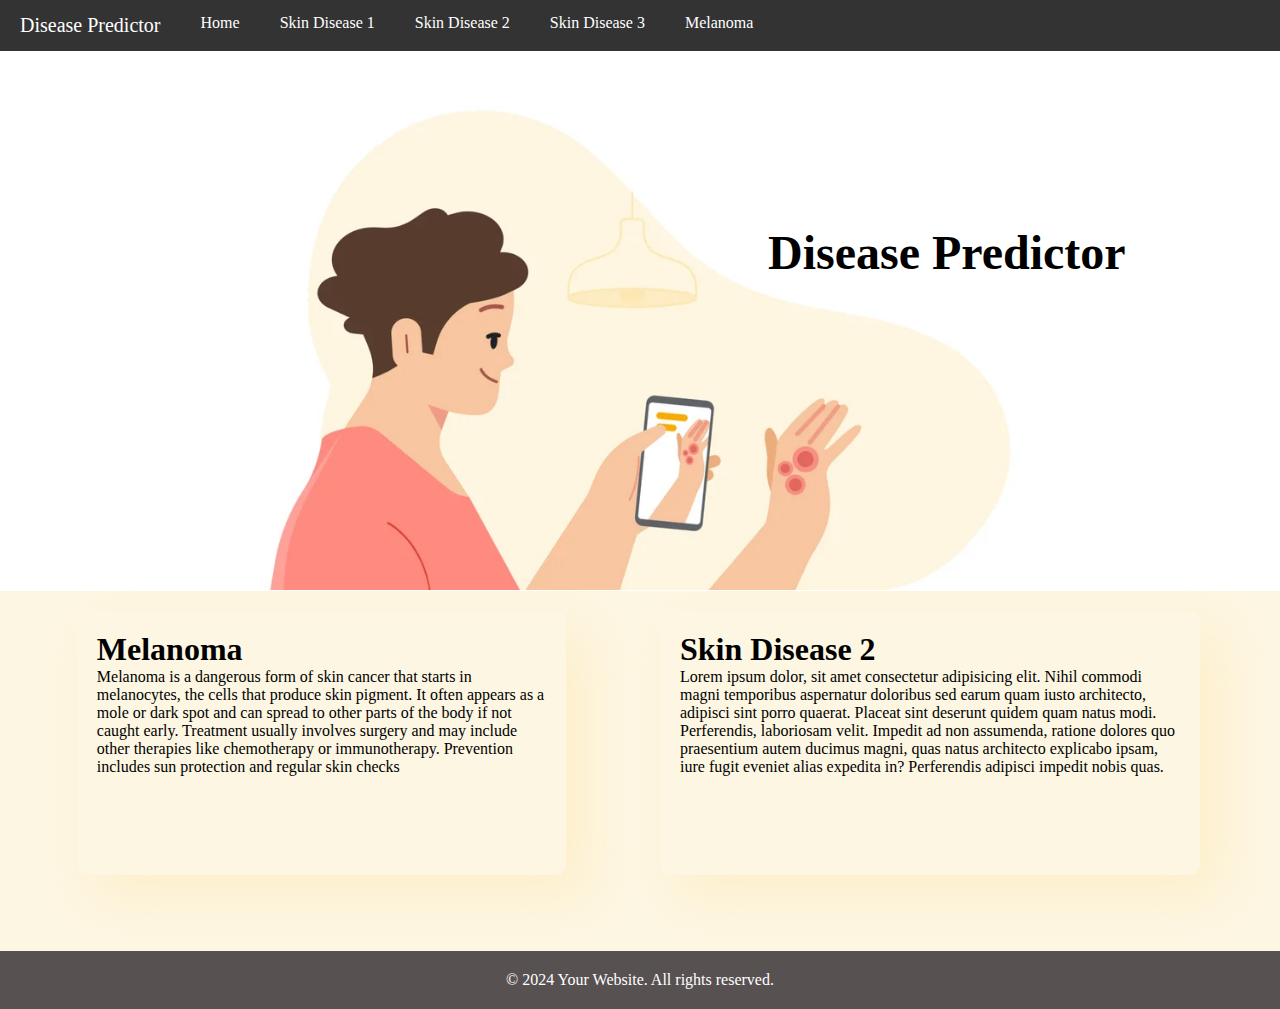
<file: templates/index.html>
<!DOCTYPE html>
<html lang="en">

<head>
  <meta charset="UTF-8">
  <meta name="viewport" content="width=device-width, initial-scale=1.0">
  <title>Document</title>
  <link rel="stylesheet" href="style.css">
</head>

<body>
  <nav>
    <div class="brand">Disease Predictor</div>
    <a href="index.html">Home</a>
    <a href="#">Skin Disease 1</a>
    <a href="#">Skin Disease 2</a>
    <a href="#">Skin Disease 3</a>
    <a href="melanoma.html">Melanoma</a>
  </nav>

  <div class="full-page">
    <div class="upper">
      <img id="img12" src="skin.webp">
      <div id="text">
        <h1>Disease Predictor</h1>
      </div>
    </div>
    <div class="lower">
      <div class="lower-left">
        <div id="box">
          <h1>Melanoma</h1>
          <p>
            Melanoma is a dangerous form of skin cancer that starts in melanocytes, the cells that produce skin pigment.
            It often appears as a mole or dark spot and can spread to other parts of the body if not caught early.
            Treatment usually involves surgery and may include other therapies like chemotherapy or immunotherapy.
            Prevention includes sun protection and regular skin checks</p>
        </div>
      </div>
      <div class="lower-right">
        <div id="box">
          <h1>Skin Disease 2</h1>
          <p>Lorem ipsum dolor, sit amet consectetur adipisicing elit. Nihil commodi magni temporibus aspernatur
            doloribus sed earum quam iusto architecto, adipisci sint porro quaerat. Placeat sint deserunt quidem quam
            natus modi.
            Perferendis, laboriosam velit. Impedit ad non assumenda, ratione dolores quo praesentium autem ducimus
            magni, quas natus architecto explicabo ipsam, iure fugit eveniet alias expedita in? Perferendis adipisci
            impedit nobis quas.</p>
        </div>
      </div>
    </div>
  </div>
  <footer class="footer">
    <p>&copy; 2024 Your Website. All rights reserved.</p>
  </footer>
</body>

</html>
</file>
<file: templates/style.css>
*{
    padding: 0;
    margin: 0;
    box-sizing: border-box;
    /* font-family: Bold; */
}
html,body{
    width: 100%;
    height: 100%;
}
nav {
    background-color: #333;
    overflow: hidden;
}

nav a {
    float: left;
    display: block;
    color: white;
    text-align: center;
    padding: 14px 20px;
    text-decoration: none;
}

nav a:hover {
    background-color: #ddd;
    color: black;
}

/* Website name style */
.brand {
    float: left;
    font-size: 20px;
    padding: 14px 20px;
    color: white;
}

body, html {
    margin: 0;
    padding: 0;
    height: 100%;
}

.full-page {
    height: 100%;
    display: flex;
    flex-direction: column;
}

.upper {
    display: flex;
    justify-content: center;
    align-items: center;
    height: 60%;
    background-color: #fff;
    overflow: hidden;
}
img{
    object-fit: cover;
    width: 80%;
    
}
#img12{
    object-fit: cover;
}
#text{
    position: absolute;
    top: 25%;
    right: 10%;
    width: 30%;
    height: 15%;
    font-size: x-large;
}

.lower {
    height: 40%;
    display: flex;

}
#box{
    width: 90%;
    height: 80%;
    padding: 20px 20px 10px 20px;
    background-color: #fdf6e2;
    border-radius: 10px;
    box-shadow: 20px 20px 50px #ffe7a665;
}

.lower-left, .lower-right {
    width: 50%;
    padding: 20px 20px 10px 20px;
}

.lower-left {
    padding-left: 6%;
    background-color: #fdf6e2;
}

.lower-right {
    
    background-color: #fdf6e2;
}


/* -----------------footer------------------ */
.footer {
    background-color: #585151;
    color: #fff;
    text-align: center;
    padding: 20px;
    position:relative;
    bottom: 0;
    width: 100%;
}
</file>
